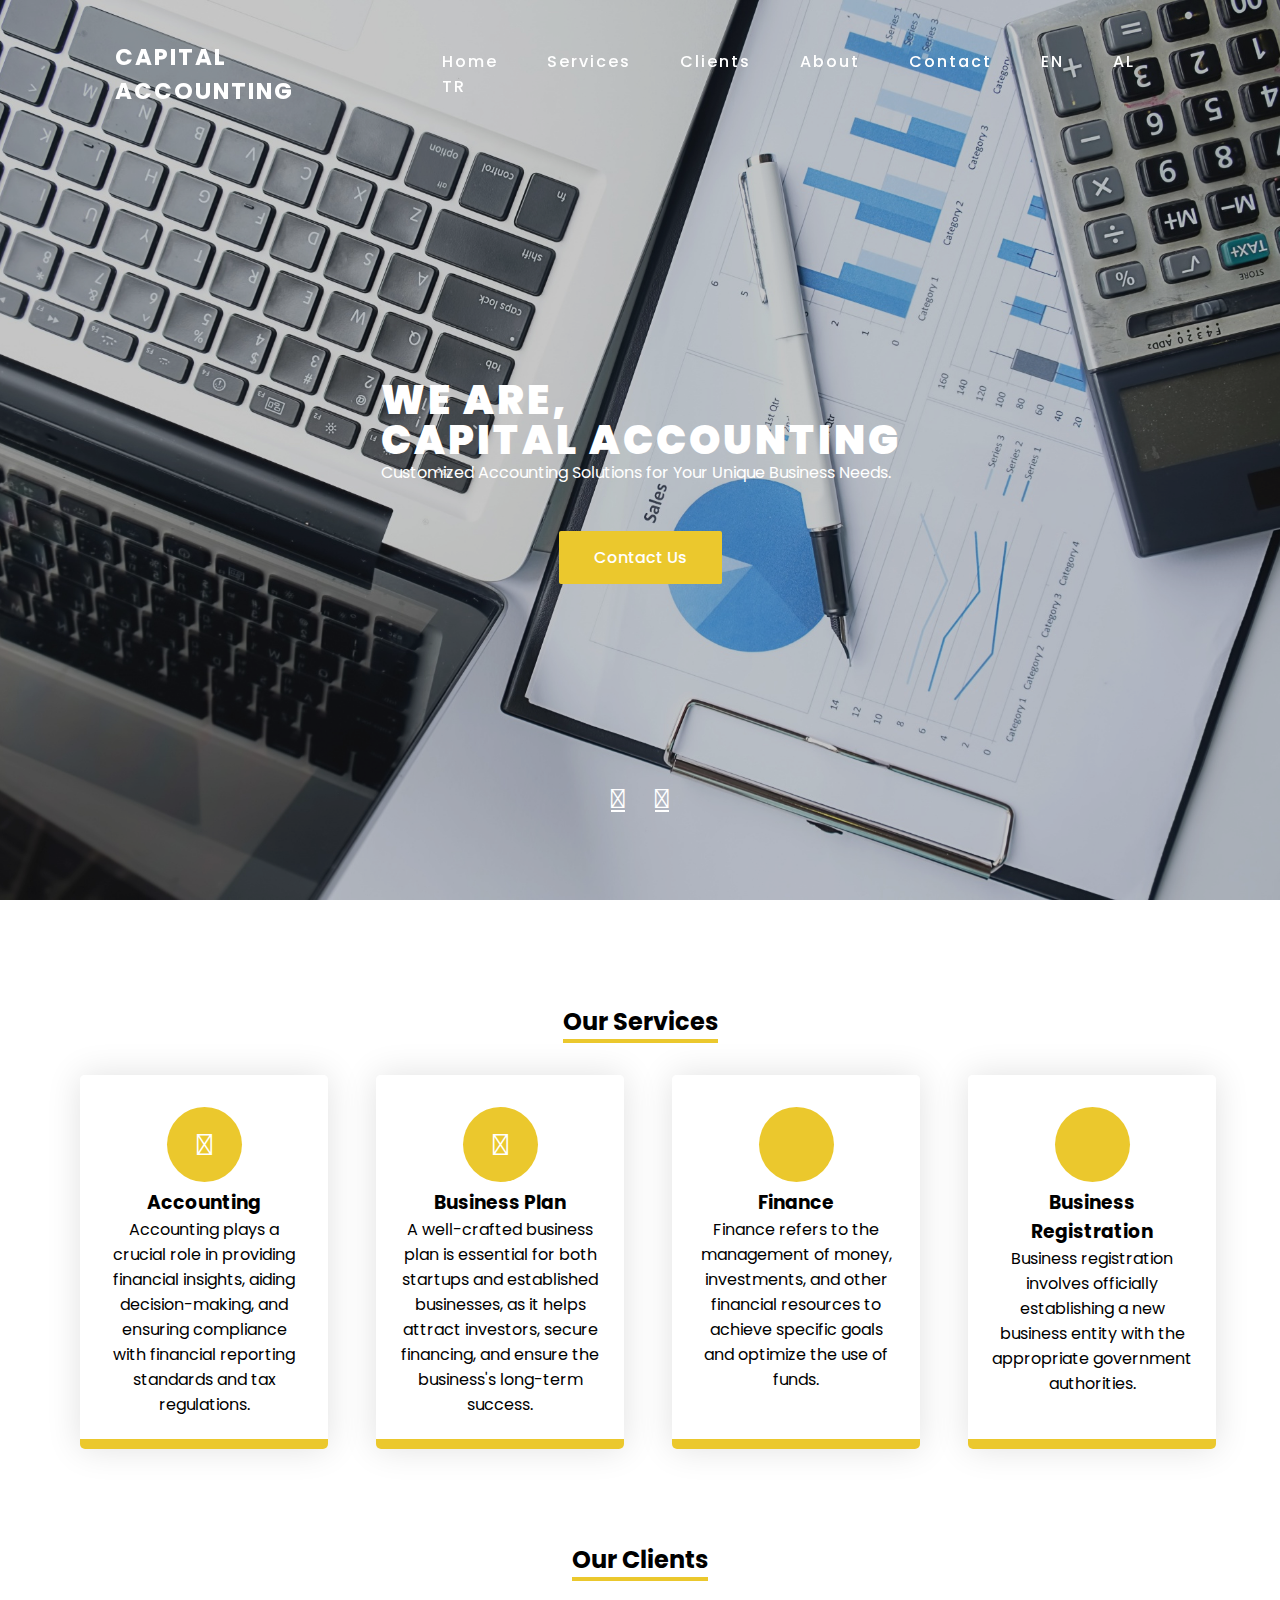
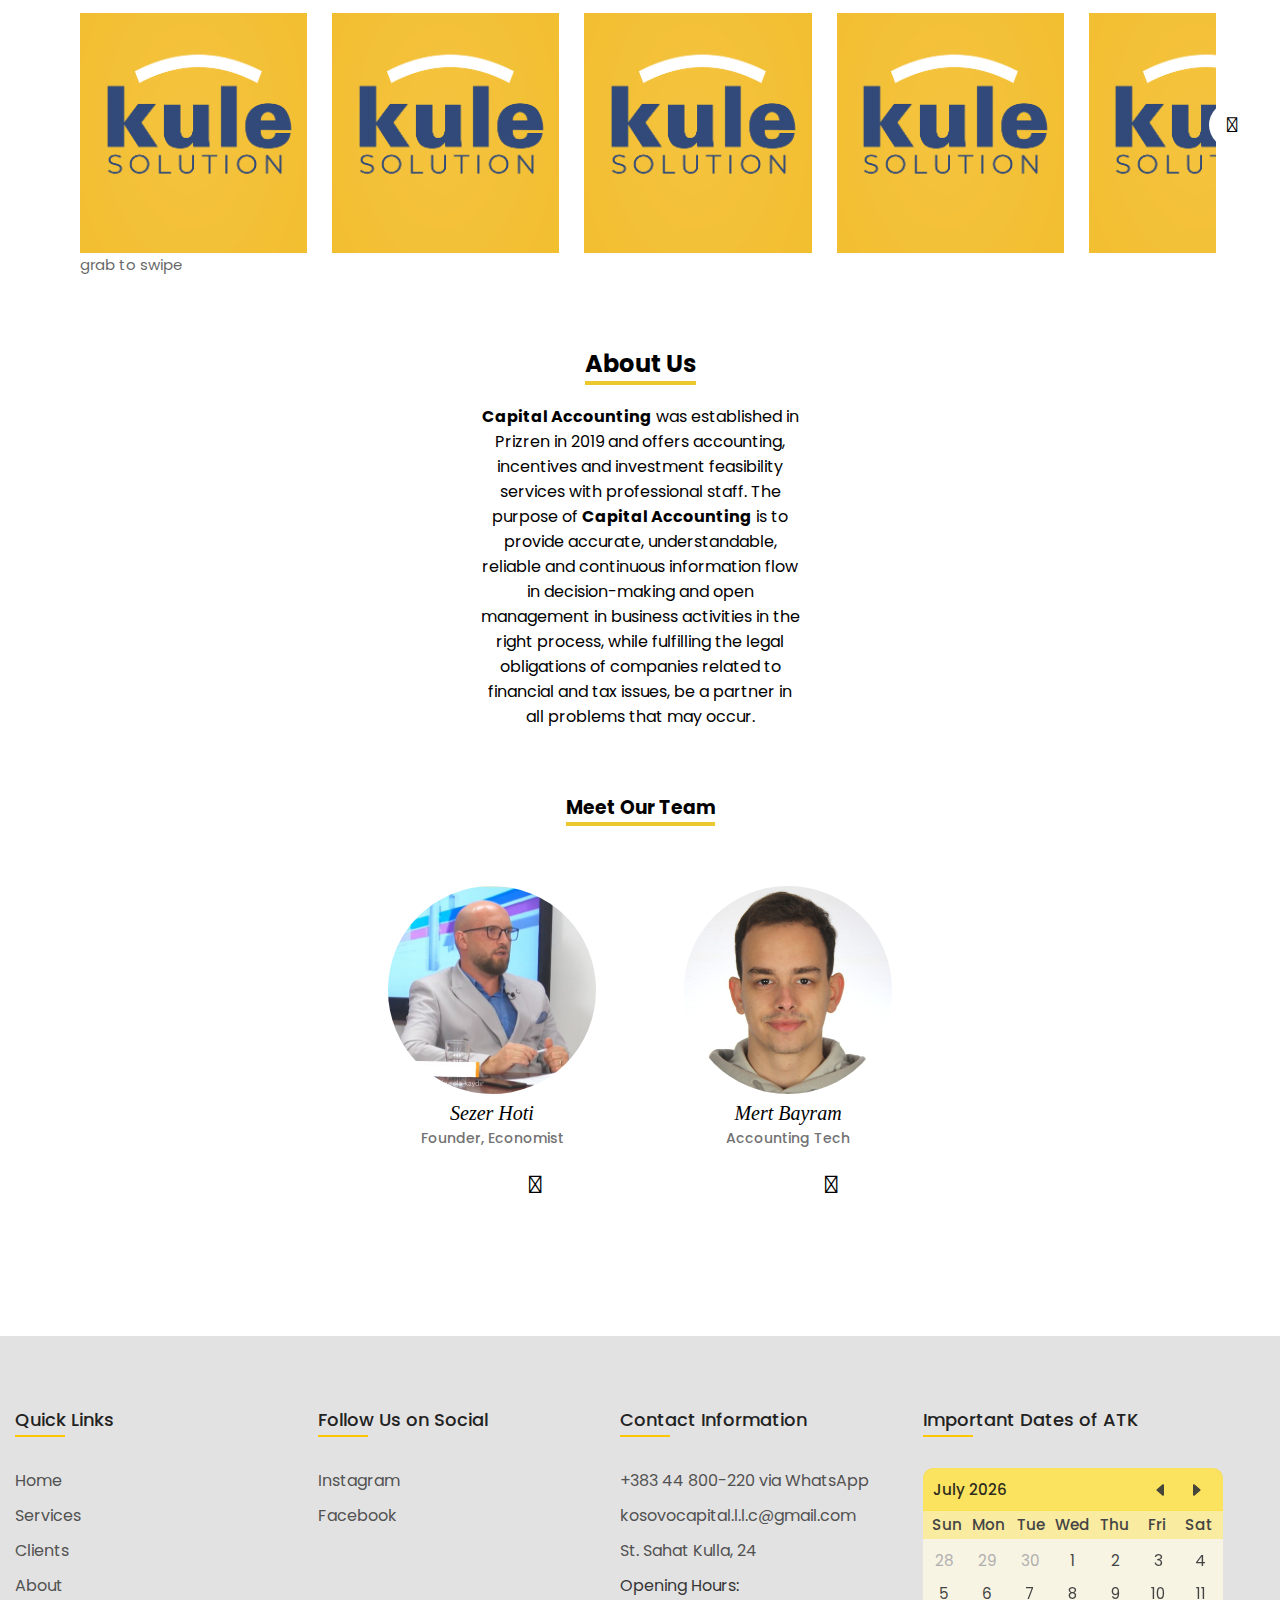
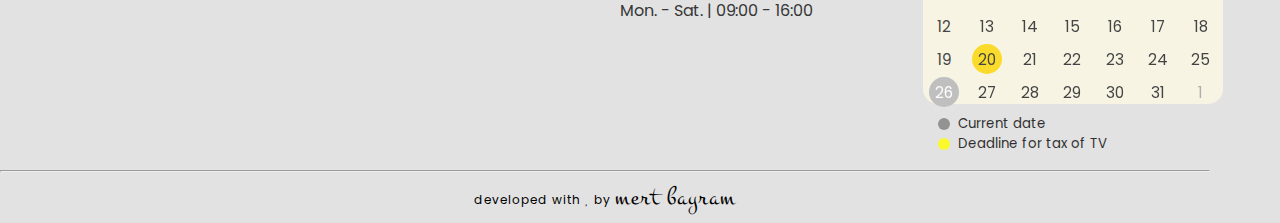
<file: index.html>
<!DOCTYPE html>
<html lang="en">
<head>
    <meta charset="UTF-8">
    <meta http-equiv="X-UA-Compatible" content="IE=edge">
    <meta name="viewport" content="width=, initial-scale=1.0">
    
    <title>Capital Accounting</title>

    <link rel="stylesheet" href="./calendar.css">
    <link rel="stylesheet" href="./style.css">
   <link rel="stylesheet" href="./test.css">

   <link rel="stylesheet" href="https://cdnjs.cloudflare.com/ajax/libs/font-awesome/6.4.2/css/all.min.css" integrity="sha512-z3gLpd7yknf1YoNbCzqRKc4qyor8gaKU1qmn+CShxbuBusANI9QpRohGBreCFkKxLhei6S9CQXFEbbKuqLg0DA==" crossorigin="anonymous" referrerpolicy="no-referrer" />
    
    <link rel="stylesheet" href="https://maxcdn.bootstrapcdn.com/font-awesome/4.5.0/css/font-awesome.min.css">
    <link rel="preconnect" href="https://fonts.googleapis.com">
    <link rel="preconnect" href="https://fonts.gstatic.com" crossorigin>
    <link href="https://fonts.googleapis.com/css2?family=Montez&display=swap" rel="stylesheet">
    <link href="https://fonts.googleapis.com/css?family=Merriweather:400,900,900i" rel="stylesheet">
  </head>

<body>
        <!-- LOADER
        <div class="loader"></div> -->

     <header id="header">
        <a href="#" class="brand">Capital Accounting</a>
        <div class="menu-btn ">
          <div class="navigation">
              <div id="navigationContent" class="navigation-items">
                    <a id="navHome" href="#home">Home</a>
                    <a id="navService" href="#services">Services</a>
                    <a id="navClients" href="#clients">Clients</a>
                    <a id="navAbout" href="#about">About</a>
                    <a id="navContact" href="#contact">Contact</a>
                    <a href="#eng" data-reload onclick="reloadPage()">EN</a>
                    <a href="#al" data-reload onclick="reloadPage()">AL</a>
                    <a href="#tr" data-reload onclick="reloadPage()">TR</a>
                  </div>
            </div>
        </div>
    </header> 

    <!-- HOME -->
     <section id="home">
        <div class="slides">
            <img src="img/1.jpg" alt="Accounting Services" class="img-slide active">
            <img src="img/2.jpg" alt="Accounting Services" class="img-slide">
            <img src="img/3.jpg" alt="Accounting Services" class="img-slide">
        </div>
            <div class="content active">
            <h1 id="heroTitle">We are,<br><h1 id="heroSpan">Capital Accounting</h1></h1>
            <p id="heroText">
                 Customized Accounting Solutions for Your Unique Business Needs.
            </p>
            <a id="heroContact" href="#contact" class="active">Contact Us</a>
        </div>
        <div class="content">
            <h1 id="heroTitle2">Empowering Your Growth <br> <span></span></h1>
            <p id="heroText2">Our Accounting Services, Your Success.</p>
            <a id="heroContact2" href="#contact">Contact Us</a>
        </div>
        <div class="content">
            <h1 id="heroTitle3">Your Vision, Our Expertise<br> <span></span></h1>
            <p id="heroText3">Building a Brighter Financial Future Together. </p>
            <a id="heroContact3" href="#contact">Contact Us</a>
        </div>
        
        <div class="media-icons">
            <a href="https://www.facebook.com/capitalaccountingllc/" target="_blank"><i class="fab fa-facebook-f"></i></a>
            <a href="https://www.instagram.com/capitalaccountingllc/" target="_blank"><i class="fab fa-instagram"></i></a>
        </div>

        <!-- <div class="slider-navigation">
            <div class="nav-btn active"></div>
            <div class="nav-btn"></div>
            <div class="nav-btn"></div>
        </div> -->
    </section> 
<!--     
    <div class="custom-shape-divider-top-1687513253">
        <svg data-name="Layer 1" xmlns="http://www.w3.org/2000/svg" viewBox="0 0 1200 120" preserveAspectRatio="none">
            <path d="M321.39,56.44c58-10.79,114.16-30.13,172-41.86,82.39-16.72,168.19-17.73,250.45-.39C823.78,31,906.67,72,985.66,92.83c70.05,18.48,146.53,26.09,214.34,3V0H0V27.35A600.21,600.21,0,0,0,321.39,56.44Z" class="shape-fill"></path>
        </svg>
    </div> -->



    <!-- SERVICES -->
    <section id="services">
        <div class="row-heading">
            <h2 id="sectionServicesTitle" class="section-heading-divider header-line">Our Services</h2>
        </div>
        <div class="row">
            <div class="column">
                <div class="card">
                    <div class="icon-wrapper">
                        <i class="fas fa-file"></i>
                    </div>
                    <h3 id="servicesTitle1" class="service-title">Accounting</h3>
                    <p id="servicesDescription1">Accounting plays a crucial role in providing financial insights, aiding decision-making, and ensuring compliance with financial reporting standards and tax regulations. 
                    </p>
                </div>
            </div>
            <div class="column">
                <div class="card">
                    <div class="icon-wrapper">
                        <i class="fa-solid fa-briefcase"></i>
                    </div>
                    <h3 id="servicesTitle2" class="service-title">Business Plan</h3>
                    <p id="servicesDescription2">A well-crafted business plan is essential for both startups and established businesses, as it helps attract investors, secure financing, and ensure the business's long-term success.
                    </p>
                </div>
            </div>
            <div class="column">
                <div class="card">
                    <div class="icon-wrapper">
                        <i class="fa-solid fa-chart-simple"></i>
                    </div>
                    <h3 id="servicesTitle3" class="service-title">Finance</h3>
                    <p id="servicesDescription3">Finance refers to the management of money, investments, and other financial resources to achieve specific goals and optimize the use of funds.
                    </p>
                </div>
            </div>
            <div class="column">
                <div class="card">
                    <div class="icon-wrapper">
                        <i class="fas fa-hammer"></i>
                    </div>
                    <h3 id="servicesTitle4" class="service-title">Business Registration</h3>
                    <p id="servicesDescription4">Business registration involves officially establishing a new business entity with the appropriate government authorities. 
                    </p>
                </div>
            </div>
          </div>
      </section>
      
      <!-- CLIENTS -->
      <section id="clients" style="padding-top: 45px;">
          <div class="row-heading">
              <h2 id="sectionClientsTitle" class="section-heading header-line">Our Clients</h2>
          </div>
          <div class="wrapper">
              <i id="left" class="fa-solid fa-angle-left swipe-left"></i>
              <div class="carousel">
                  <img src="img/kulesolution.png" alt="img" draggable="false ">
                  <img src="img/kulesolution.png" alt="img" draggable="false ">
                  <img src="img/kulesolution.png" alt="img" draggable="false ">
                  <img src="img/kulesolution.png" alt="img" draggable="false ">
                  <img src="img/kulesolution.png" alt="img" draggable="false ">
                  <img src="img/kulesolution.png" alt="img" draggable="false ">
                  <img src="img/kulesolution.png" alt="img" draggable="false ">
                  <img src="img/kulesolution.png" alt="img" draggable="false ">
                  <img src="img/kulesolution.png" alt="img" draggable="false ">
                  <img src="img/kulesolution.png" alt="img" draggable="false ">
              </div>
              <p id="grabInfo" class="clients-grab">grab to swipe </p>
              <i id="right" class="fa-solid fa-angle-right swipe-right"></i>
          </div>
      </section>
  
      <!-- ABOUT -->
      <section id="about" style="padding-top: 45px;">
          <div class="row-heading">
              <h2 id="aboutTitle" class="section-heading header-line">About Us</h2>
              <p id="aboutContent" class="about-text"> 
                <span class="about-bold"><b>Capital Accounting</b></span> was established in Prizren in 2019 and offers accounting, incentives and investment feasibility services with professional staff.
                The purpose of <span class="about-bold"><b>Capital Accounting</b> </span>is to provide accurate, understandable, reliable and continuous information flow in decision-making and open management in business activities in the right process, while fulfilling the legal obligations of companies related to financial and tax issues, be a partner in all problems that may occur.
              </p>
    
                <!-- We are dedicated to providing exceptional accounting services to businesses of all sizes. <br> With 5 years of experience in the industry, we have developed a strong reputation for accuracy and reliability. <br> Our team of highly skilled and qualified accountants is committed to helping our clients achieve financial success and peace of mind.</p>
             -->
        <!-- staff! -->
        </div>
        <div class="row-heading">
            <h3 id="meetOurTeamTitle" class="section-heading header-line" style="padding-top: 45px;">Meet Our Team</h3>
        </div>
        <div class="responsive-container-block outer-container">
            <div class="responsive-container-block inner-container">
              <!-- <p class="text-blk section-subhead-text">
                Lorem ipsum dolor sit amet, consectetur adipiscing elit.
              </p> -->
              <div class="responsive-container-block">
                <div class="responsive-cell-block wk-desk-3 wk-ipadp-3 wk-tab-6 wk-mobile-12 team-card-container">
                  <div class="team-card">
                    <div class="img-wrapper">
                      <img class="team-img" src="img/sezer.jpg">
                    </div>
                    <p class="text-blk name">
                      Sezer Hoti
                    </p>
                    <p id="jobA" class="text-blk position">
                      Founder, Economist
                    </p>
                   <div class="social-media-links">
                     <a href="https://www.linkedin.com/in/sezer-hoti-903890a8/" target="_blank"><i class="fab fa-linkedin-in"></i></a>
                     <a href="https://twitter.com/sezerhoti" target="_blank"><i class="fab fa-x-twitter"></i></a>
                     <a href="https://www.facebook.com/sezer.hoti" target="_blank"><i class="fab fa-facebook-f"></i></a>
                    <!-- <a href="#"><img src="img/x-twitter.svg" alt="X" style="width: 22px;"></a> -->
                  </div>
                  </div>
                </div>
                <div class="responsive-cell-block wk-desk-3 wk-ipadp-3 wk-tab-6 wk-mobile-12 team-card-container">
                  <div class="team-card">
                    <div class="img-wrapper">
                      <img class="team-img" src="img/mert.jpg">
                    </div>
                    <p class="text-blk name">
                      Mert Bayram
                    </p>
                    <p id="jobB" class="text-blk position">
                      Accounting Tech
                    </p>
                    <div class="social-media-links">
                      <a href="https://www.linkedin.com/in/mertbrm/" target="_blank"><i class="fab fa-linkedin-in"></i></a>
                      <a href="https://www.twitter.com/mertbrx" target="_blank"><i class="fab fa-x-twitter"></i></a>
                      <a href="https://www.facebook.com/"><i class="fab fa-facebook-f"></i></a>
                   </div>
                  </div>
                </div>
                </div>
                </div>
              </div>
            </div>
          </div>
        
    </section>

    <!-- FOOTER -->
    <div class="footer">
      <div class="footer-container">
          <div class="footer-row">
              <div class="footer-col">
                  <h4 id="quickLinksTitle">Quick Links</h4>
                  <ul>
                      <li><a id="footerHome" href="#home">Home</a></li>
                      <li><a id="footerServices" href="#services">Services</a></li>
                      <li><a id="footerClients" href="#clients">Clients</a></li>
                      <li><a id="footerAbout" href="#about">About</a></li>
                  </ul>
              </div>
              <div class="footer-col">
                  <h4 id="footerFollowUs">Follow Us on Social</h4>
                  <ul>
                    <li><a href="https://www.instagram.com/capitalaccountingllc/" target="_blank">Instagram</a></li>
                    <li><a href="https://www.facebook.com/capitalaccountingllc/" target="_blank">Facebook</a></li>
                  </ul>
              </div>
              <div id="contact" class="footer-col divide-col">
                  <h4 id="footerContactTitle">Contact Information</h4>
                  <ul>
                    <li><!--<i class="fa-solid fa-phone"></i>--><a href="#">+383 44 800-220 via WhatsApp</a></li>
                    <li><!--<i class="fa-solid fa-envelope"></i>--><a href="mailto:kosovocapital.l.l.c@gmail.com">kosovocapital.l.l.c@gmail.com</a></li>
                      <li><!--<i class="fa-solid fa-location-dot"></i>--><a id="footerStreet" href="https://goo.gl/maps/SmVcCUVpWApW2KTNA" target="_blank">St. Sahat Kulla, 24</a></li>
                      <li id="footerHoursTitle" style="color: #363636; font-size: 1rem;">Opening Hours: </li>
                      <li id="footerHours" style="color: #363636; font-size: 1rem;">Mon. - Sat. | 09:00 - 16:00</li>
                      <!-- <li>
                          <div class="social-link">
                              
                              <a href="#"><i class="fab fa-facebook-f"></i></a>
                              <a href="#"><i class="fab fa-instagram"></i></a>
                              <a href="#"><i class="fab fa-twitter"></i></a>
                          </div>
                      </li> -->
                  </ul>
              </div>
              <div class="footer-col divide-col2">
                  <h4 id="atkCalendarTitle">Important Dates of ATK</h4>
                      <div class="calendar-wrapper">
                        <div class="calendar-header">
                          <p class="current-date"></p>
                           <div class="calendar-icons">
                          <span id="calendar-prev">
                            <svg xmlns="http://www.w3.org/2000/svg" width="16" height="16" fill="currentColor" class="bi bi-caret-left-fill" viewBox="0 0 16 16">
                              <path d="m3.86 8.753 5.482 4.796c.646.566 1.658.106 1.658-.753V3.204a1 1 0 0 0-1.659-.753l-5.48 4.796a1 1 0 0 0 0 1.506z"/>
                            </svg> 
                          </span>
                          
                          <span id="calendar-next">
                            <svg xmlns="http://www.w3.org/2000/svg" width="16" height="16" fill="currentColor" class="bi bi-caret-right-fill" viewBox="0 0 16 16">
                              <path d="m12.14 8.753-5.482 4.796c-.646.566-1.658.106-1.658-.753V3.204a1 1 0 0 1 1.659-.753l5.48 4.796a1 1 0 0 1 0 1.506z"/>
                            </svg>
                          </span>
                         </div>
                      </div>
                       
                      <div class="calendar">
                        <ul class="weeks">
                          <li id="calendarSun">Sun</li>
                          <li id="calendarMon">Mon</li>
                          <li id="calendarTue">Tue</li>
                          <li id="calendarWed">Wed</li>
                          <li id="calendarThu">Thu</li>
                          <li id="calendarFri">Fri</li>
                          <li id="calendarSat">Sat</li>
                        </ul>
                        <ul class="days"></ul>
                      </div>
                    </div>
                    <div>
                      <p id="currentDateATK" class="calendar-info">Current date</p>
                      <p id="deadlineTaxATK" class="calendar-info">Deadline for tax of TV</p>
                    </div>
                  </div>
                </div>
                <div class="developer-tag">
                  <hr>
                  <p class="developer-name">developed with <i class="fa-solid fa-heart"></i> by <a class="mertbayram" href="https://www.linkedin.com/in/mertbrm/"> mert bayram</a></p>
                </div>
              </div>
            </div>

    <script src="calendar.js"></script>
    
    <!-- *************** -->
    <script src="main2.js"></script>
    <script src="test.js"></script>
    <script src="language.js"></script>

    <!-- BACK ON TOP -->
    
    
    
    <!-- *********** -->
  </body>
  </html>
  
  
  <!--
       yapilacaklar
          atk kalendari
          

          LOGO CA c birlesecek A ilen

          clients golge
          clients logo arkaplan templatei
          
          en,al,tr

          dark mode

  -->
</file>
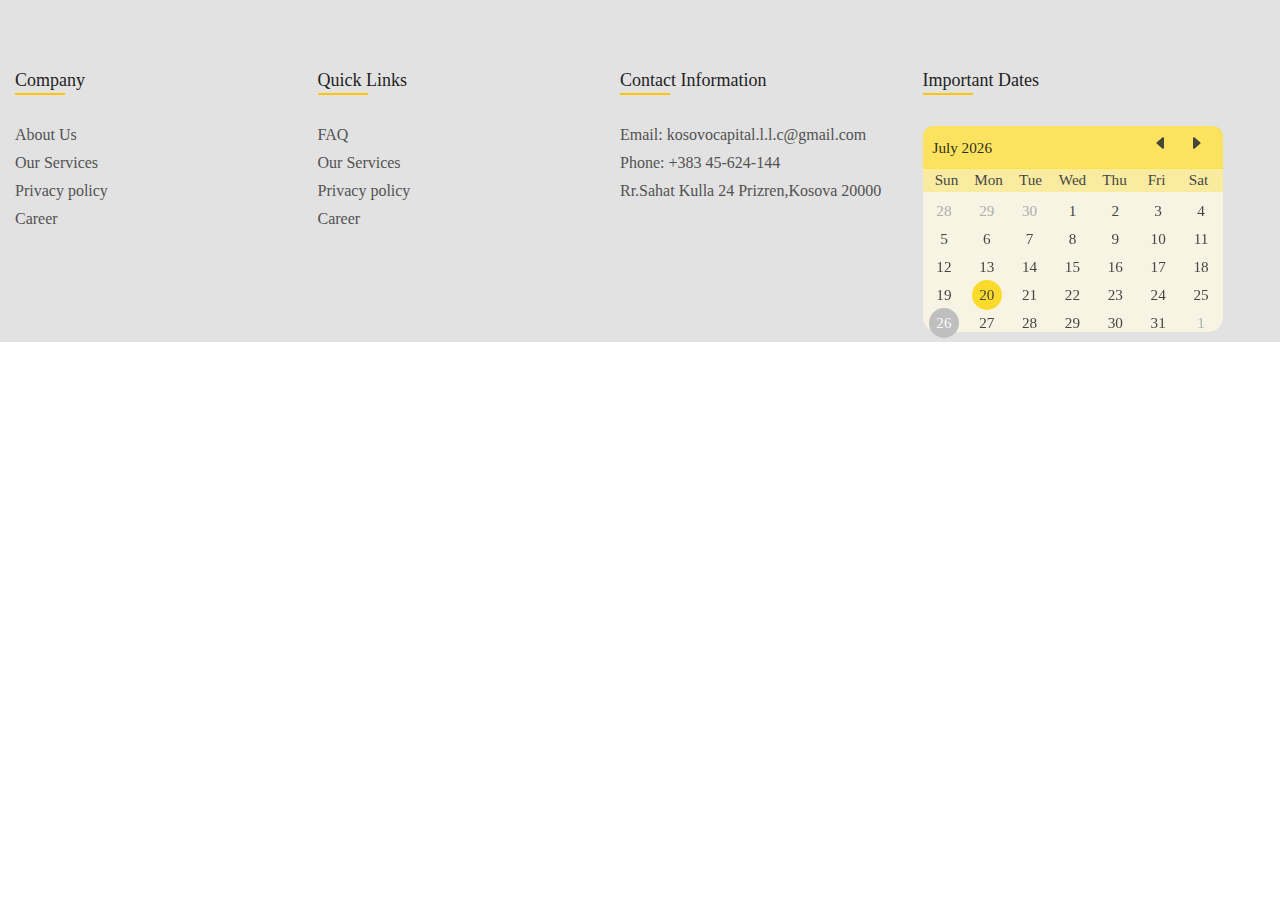
<file: test.html>
<!DOCTYPE html>
<html lang="en">
<head>
    <meta charset="UTF-8">
    <meta name="viewport" content="width=device-width, initial-scale=1.0">
    <title>Document</title>

    <link rel="stylesheet" href="test.css">
    <link rel="stylesheet" href="calendar.css">
    <link rel="stylesheet" href="https://cdnjs.cloudflare.com/ajax/libs/font-awesome/6.4.2/css/all.min.css" integrity="sha512-z3gLpd7yknf1YoNbCzqRKc4qyor8gaKU1qmn+CShxbuBusANI9QpRohGBreCFkKxLhei6S9CQXFEbbKuqLg0DA==" crossorigin="anonymous" referrerpolicy="no-referrer" />
</head>
<body>
    <div class="footer">
        <div class="footer-container">
            <div class="footer-row">
                <div class="footer-col">
                    <h4>Company</h4>
                    <ul>
                        <li><a href="#">About Us</a></li>
                        <li><a href="#">Our Services</a></li>
                        <li><a href="#">Privacy policy</a></li>
                        <li><a href="#">Career</a></li>
                    </ul>
                </div>
                <div class="footer-col">
                    <h4>Quick Links</h4>
                    <ul>
                        <li><a href="#">FAQ</a></li>
                        <li><a href="#">Our Services</a></li>
                        <li><a href="#">Privacy policy</a></li>
                        <li><a href="#">Career</a></li>
                    </ul>
                </div>
                <div class="footer-col">
                    <h4>Contact Information</h4>
                    <ul>
                        <li><a href="#">Email: kosovocapital.l.l.c@gmail.com</a></li>
                        <li><a href="#"> Phone: +383 45-624-144</a></li>
                        <li><a href="#">Rr.Sahat Kulla 24 Prizren,Kosova 20000</a></li>
                        <!-- <li>
                            <div class="social-link">
                                
                                <a href="#"><i class="fab fa-facebook-f"></i></a>
                                <a href="#"><i class="fab fa-instagram"></i></a>
                                <a href="#"><i class="fab fa-twitter"></i></a>
                            </div>
                        </li> -->
                    </ul>
                </div>
                <div class="footer-col">
                    <h4>Important Dates</h4>
                        <div class="calendar-wrapper">
                          <div class="calendar-header">
                            <p class="current-date"></p>
                             <div class="calendar-icons">
                            <span id="calendar-prev">
                              <svg xmlns="http://www.w3.org/2000/svg" width="16" height="16" fill="currentColor" class="bi bi-caret-left-fill" viewBox="0 0 16 16">
                                <path d="m3.86 8.753 5.482 4.796c.646.566 1.658.106 1.658-.753V3.204a1 1 0 0 0-1.659-.753l-5.48 4.796a1 1 0 0 0 0 1.506z"/>
                              </svg> 
                            </span>
                            
                            <span id="calendar-next">
                              <svg xmlns="http://www.w3.org/2000/svg" width="16" height="16" fill="currentColor" class="bi bi-caret-right-fill" viewBox="0 0 16 16">
                                <path d="m12.14 8.753-5.482 4.796c-.646.566-1.658.106-1.658-.753V3.204a1 1 0 0 1 1.659-.753l5.48 4.796a1 1 0 0 1 0 1.506z"/>
                              </svg>
                            </span>
                           </div>
                        </div>
                         
                        <div class="calendar">
                          <ul class="weeks">
                            <li>Sun</li>
                            <li>Mon</li>
                            <li>Tue</li>
                            <li>Wed</li>
                            <li>Thu</li>
                            <li>Fri</li>
                            <li>Sat</li>
                          </ul>
                          <ul class="days"></ul>
                        </div>
                      </div>
                
                </div>
            </div>
        </div>
    </div>

    <script src="calendar.js"></script>
</body>
</html>
</file>
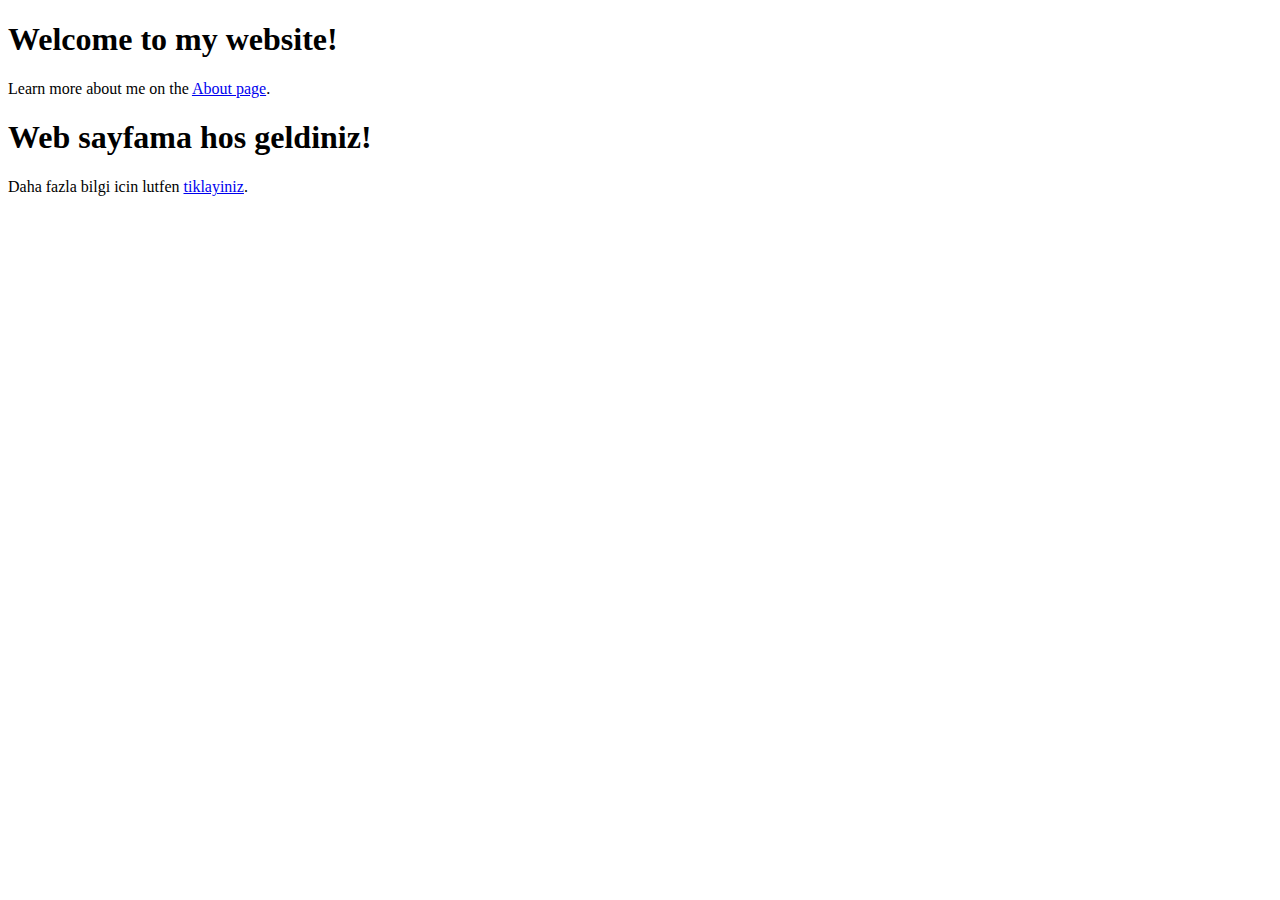
<file: test2.html>
<!DOCTYPE html>
<!-- Coding By CodingNepal - youtube.com/codingnepal -->
<html lang="en" dir="ltr">
  <head>
    <meta charset="utf-8">
    <title>Dynamic Calendar JavaScript | CodingNepal</title>
    <!-- <link rel="stylesheet" href="test.css"> -->
    <meta name="viewport" content="width=device-width, initial-scale=1.0">
    <!-- Google Font Link for Icons -->
    <link rel="stylesheet" href="https://fonts.googleapis.com/css2?family=Material+Symbols+Rounded:opsz,wght,FILL,GRAD@20..48,100..700,0..1,-50..200">
</head>
<body>
    <body>
        <div class="english">
          <h1>Welcome to my website!</h1>
          <p>Learn more about me on the <a href="./about.html">About page</a>.</p>
        </div>
      
        <div class="third-language">
          <h1>Web sayfama hos geldiniz!</h1>
          <p>Daha fazla bilgi icin lutfen <a href="./about.html">tiklayiniz</a>.</p>
        </div>
      </body>

<script src="test.js" defer></script>
</body>
</html>
</file>
<file: calendar.css>
* {
    margin: 0;
    padding: 0;
    -webkit-box-sizing: border-box;
    box-sizing: border-box;
}

.calendar-wrapper {
    width: 300px;
    background: #faf6e4;
    border-radius: 15px;
    -webkit-box-shadow: 5 35px 60px rgba(0, 0, 0, 0.733);
    box-shadow: 5 35px 60px rgba(0, 0, 0, 0.021);
    opacity: 0.9;
    /* position: absolute; */
}

.calendar-wrapper .calendar-header {
    display: -webkit-box;
    display: -ms-flexbox;
    display: flex;
    -webkit-box-align: center;
    -ms-flex-align: center;
    align-items: center;
    padding: 5px 10px;
    -webkit-box-pack: justify;
    -ms-flex-pack: justify;
    justify-content: space-between;
    background: rgba(255, 222, 34, 0.76);
    border-radius: 10px 10px 0 0;
}
.calendar-header .calendar-icons {
    display: -webkit-box;
    display: -ms-flexbox;
    display: flex;
    
}
.calendar-header .calendar-icons span {
    height: 33px;
    width: 33px;
    margin: 0 1px;
    cursor: pointer;
    color: #222222;
    text-align: center;
    font-size: 1.4rem;
    -webkit-user-select: none;
    -moz-user-select: none;
    -ms-user-select: none;
    user-select: none;
    border-radius: 50%;
    transition: all 0.4s ease;
    opacity: 0.9;
}
.calendar-icons span:last-child {
    margin-right: 0px;
}
.calendar-header .calendar-icons span:hover {
    background: #f2f2f2;
}
.calendar-header .current-date {
    font-size: 0.95rem;
    font-weight: 500;
    opacity: 0.9;
}

.calendar ul {
    display: -webkit-box;
    display: -ms-flexbox;
    display: flex;
    -ms-flex-wrap: wrap;
    flex-wrap: wrap;
    list-style: none;
    text-align: center;
}
.calendar .days {
    margin-bottom: 10px;
}
.calendar li {
    color: #333;
    width: calc(100% / 7);
    font-size: 0.95rem;
}

.calendar .weeks {
    background-color: rgba(255, 222, 34, 0.384);
    margin-top: -1px;
    padding: 3px;
}
.calendar .weeks li {
    font-weight: 500;
    font-size: 0.95rem;
    cursor: default;
    
}
.calendar .days li {
    z-index: 1;
    cursor: pointer;
    position: relative;
    margin-top: 10px;
}
.days li.inactive {
    color: #aaa;
}
.days li.active {
    color: #fff;
}
.days li::before {
    position: absolute;
    content: "";
    left: 50%;
    top: 50%;
    height: 30px;
    width: 30px;
    z-index: -1;
    border-radius: 50%;
    -webkit-transform: translate(-50%, -50%);
    -ms-transform: translate(-50%, -50%);
    transform: translate(-50%, -50%);
    transition: all 0.3s;
}

.days li.active::before {
    background: rgb(188, 188, 188);
}

.days li:not(.active):hover::before {
    background: #f0f0f0;
}

.twentieth::before {
    border-radius: 50%;
    background: #fddb18;
}
/* 
.footer-col p {
    font-size: 2rem;
} */

.calendar-info {
    /* top: 18rem; */
    padding-top: 0px;
    font-size: 0.83rem;
    left: 15px;
    opacity: 0.8;
    position: relative; /* Make sure the circle is positioned relative to the paragraph */
    padding-left: 20px; /* Add left padding to make space for the circle */
}

.calendar-info::before {
    content: ""; /* Add content to the pseudo-element (empty in this case) */
    width: 12px; /* Set the width of the circle */
    height: 12px; /* Set the height of the circle */
    border-radius: 50%; /* Make it a circle by setting border-radius to 50% */
    position: absolute; /* Position the circle absolutely within the paragraph */
    left: 0; /* Position it to the left of the paragraph text */
    top: 50%; /* Center it vertically within the paragraph */
    transform: translateY(-50%); /* Adjust vertical position to center */
}

#currentDateATK::before {
    background-color: gray; /* Gray circle for the first paragraph */
}

  #deadlineTaxATK::before {
    background-color: yellow; /* Yellow circle for the second paragraph */
  }

/* .calendar-dot {
    width: 0.8rem;
    height: 0.8rem;
    border-radius: 50%;
    background-color: black;
    display: flex;
} */
</file>
<file: style.css>
/* Poppins */
  @import url('https://fonts.googleapis.com/css2?family=Poppins:wght@200;300;400;500;600;700;800&display=swap');

  @import url(https://db.onlinewebfonts.com/c/16efa2896f117dae2debeb23ab4715dd?family=Didot+eText+W01+Italic);


  
  * {
    margin: 0;
    padding: 0;
    box-sizing: border-box;
    font-family: "Poppins", sans-serif;
    scroll-behavior: smooth;
  }

  body {
    /* align-items: center;
    justify-content: center;
    min-height: 100vh; */
    background-color: #fff;
  }

  /* NAVBAR */

  header {
    position: fixed;
    top: 0;
    left: 0;
    width: 100%;
    display: flex;
    justify-content: space-between;
    align-items: center;
    transition: 0.6s ease;
    padding: 2.5rem 6.25rem;
    z-index: 999999999;
  }

  header .brand {
    position: relative;
    font-weight: 700;
    text-decoration: none;
    text-transform: uppercase;
    transition: 0.6s;
    font-size: 1.438rem;
    color: #ffffff;
  }
  header ul {
    position: relative;
    display: flex;
    justify-content: center;
    align-items: center;
    transition: 0.6s;
  }
  header ul li {
    position: relative;
    list-style-type: none;
    transition: 0.6s;
  }
  header a {
    position: relative;
    margin: 0 0.938rem;
    text-decoration: none;
    letter-spacing: 2px;
    font-weight: 500;
    transition: 0.6s;
    color: #ffffff;
  }
  /* header.nonsticky a {
    color: #fff;
  } */
  header.sticky {
    padding: 0.3rem 6.25rem;
    background-color: #ffffff;
  }
  header.sticky .brand {
    color: #222;
  }
  header.sticky a {
    color: #222;
    letter-spacing: 0;
  }



  /* header {
    z-index: 999999;
    position: absolute;
    width: 100%;
    display: flex;
    justify-content: space-between;
    align-items: center;
    padding: 15px 200px;
    transition: 0.5s ease;
    position: fixed;
} */
  /* header .brand {
    color: #fff;
    font-size: 1.5rem;
    font-weight: 700;
    text-transform: uppercase;
    text-decoration: none;
    transition: all ease 0.2s;
  } */

  header .brand:hover {
    color: #ebc82d;
    transition: all 0.8s ease;
  } 
  
  header .navigation {
    position: relative;
  } 
   header .navigation .navigation-items a {
    position: relative;
    font-size: 1em;
    font-weight: 500;
    text-decoration: none;
    margin-left: 1.875rem;
    transform: 0.3s ease;
  } 
 header .navigation .navigation-items a:before {
    content: '';
    position: absolute;
    width: 0;
    height: 3px;
    bottom: 0;
    left: 0;
    transition: 0.3s ease;
  } 
   header .navigation .navigation-items a:hover:before {
    width: 100%;
    background-color: #ebc82d;
  } 
  
  /* section {
    padding: 100px 200px;
  }  */
  /* .line {
    height: 8px;
    background-color: #ebc82d;
    
  } */
  
  .custom-shape-divider-top-1687513253 {
    position: absolute;
    left: 0;
    width: 100%;
    overflow: hidden;
    line-height: 0;
}

.custom-shape-divider-top-1687513253 svg {
    position: relative;
    display: block;
    width: calc(119% + 1.3px);
    height: 2.3rem;
  }

.custom-shape-divider-top-1687513253 .shape-fill {
  fill: #FFC80B;
}

/* HERO */

#home {
  /* position: relative; */
  min-height: 100vh;
  display: flex;
  justify-content: center;
  flex-direction: column;
  background-color: rgba(255, 208, 0, 0.801);
  position: relative;
}

#home:before {
  z-index: 777;
  content: '';
  position: absolute;
  background-color: rgba(0, 0, 0, 0.212);
  width: 100%;
  height: 100%;
  top: 0;
  left: 0;
}

#home .content {
    margin-left: auto;
    margin-right: auto;
    z-index: 888;
    color: #fff;
    /* width: 100%; */
    margin-top:3.1rem;
    display: none;
    text-align: center;
}

#home .content.active {
    display: block;
}

#home .content h1 {
    text-align: left;
    font-size: 2.5em;
    font-weight: 900;
    text-transform: uppercase;
    letter-spacing: 3px;
    line-height: 2.5rem;
}

h1 #heroSpan {
    font-size: 0.2em;
    font-weight: 400; 
}

#home .content p {
    text-align: left;
    margin-bottom: 3.75rem;
}

#home .content a {
    position: relative;
    background-color: #ebc82d;
    padding: 0.9rem 2.18rem;
    color: #fff;
    font-size: 1em;
    font-weight: 500;
    text-decoration: none;
    border-radius: 3px;
    transition: 0.2s;
  }

#home .content a.active {
    background-color: #ebc82d;
    padding: 15px 35px;
    color: #fff;
    font-size: 1em;
    font-weight: 500;
    text-decoration: none;
    border-radius: 2px;
}

#home .content a:hover {
    background-color: #fff;
    color: #ebc82d;
}
#home .content a.active:hover {
    background-color: #fff;
    color: #ebc82d;
    transition: 0.2s;
}

 #home .media-icons {
    position: absolute;
    z-index: 888;
    display: flex;
    transition: 0.5s ease;
    bottom: 5em;
    justify-content: center;
    align-items: center;
    left: 50%;
    right: 50%;
} 

#home .media-icons a {
    color: #fff;
    font-size: 1.7em;
    transition: 0.3s ease;
    margin: 0px 15px 0px 15px;
    /* margin-left: 20px; */
    /* margin-right: 20px; */
}

/* .home .media-icons a:not(:last-child) {
    margin-bottom: 20px;
} */

#home .media-icons a:hover {
    transform: scale(1.3);
    color: #ebc82d;
}

#home img {
    z-index: 000;
    position: absolute;
    top: 0;
    left: 0;
    width: 100%;
    height: 100%;
    object-fit: cover;
}

.slider-navigation {
    z-index: 888;
    position: relative;
    display: flex;
    justify-content: center;
    align-items: center;
    transform: translateY(200px);
    margin-bottom: 12px;
}

.slider-navigation .nav-btn {
    width: 12px;
    height: 12px;
    background-color: #fff;
    border-radius: 50%;
    cursor: pointer;
    transition: 0.5s ease;
}

.slider-navigation .nav-btn.active {
    background-color: #ebc82d;
}
.slider-navigation .nav-btn:not(:last-child) {
    margin-right: 20px;
}
.slider-navigation .nav-btn:hover {
    transition: scale(1.5);
}

.img-slide {
    position: absolute;
    width: 100%;
    clip-path: circle(0% at 0 50%)
}

.img-slide.active {
    clip-path: circle(150% at 0 50%);
    transition: 2s ease;
    transition-property: clip-path;
}

#slider {
    width: 400px;
    overflow: hidden;
}
ul {
    list-style: none;
    margin: 0;
    padding: 0;
}
li {
    width: 400px;
    /* height: 400px; */
    float: left;
}
/* ***************** */
/* BACK ON TOP */

/* BACK ON TOP */

.cd-top--is-visible {
  visibility: visible;
  opacity: 1;
}

.cd-top--fade-out { 
  opacity: .5;
}

/* *************** */

/* *********** */
/* SERVICES */
section #services{
    margin: 2em 1em 1em 2em;
    height: 100vh;
    width: 100%;
    display: grid;
    place-items: center;
}
section .row-heading {
    text-align: center;
    
}
section .row-heading .section-heading-divider {
    padding-top: 3em;
}  
.header-line {
    border-bottom: #ebc82d solid 4px;
    display: inline-block;
}
.row {
    display: flex;
    flex-wrap: wrap;
}
.column {
    width: 100%;
    padding: 2em 1em 1em 2em;
    text-align: center;
}
.card {
    height: 100%;
    padding: 2em 1.5em;
    background: linear-gradient(#fff 50%,   #ebc82d 50%);
    background-size: 100% 200%;
    background-position: 0 2.8%;
    border-radius: 5px;
    box-shadow: 0 0 35px rgba(0,0,0,0.12);
    cursor:default;
    transition: 0.5s;
}
h3 .service-title {
    font-size: 20px;
    font-weight: 600;
    color: #1f194c;
    margin: 1em 0em;   
}
p .service-description {
    color: #575a7b;
    font-size: 15px;
    line-height: 1.6;
    letter-spacing: 0.03em;
}
.icon-wrapper {
    background-color: #ebc82d;
    position: relative;
    margin: auto;
    margin-bottom: 0.2em;
    font-size: 30px;
    height: 2.5em;
    width: 2.5em;
    color: #fff;
    border-radius: 50%;
    display: grid;
    place-items: center;
    transition: 0.5s;
}
.card:hover {
    background-position: 0 100%;
    text-shadow: 0 0 35px rgba(0,0,0,0.12);
    
}
.card:hover .icon-wrapper {
    background-color: #fff;
    color: #ebc82d;
}
/* .card:hover h3 { */
    /* color: #fff; */
/* } */
/* .card:hover p{ */
    /* color: #f0f0f0; */
/* } */

/* CLIENTS */
section #clients {
    margin: 2em 1em 1em 2em;
} 

.wrapper {
    position: relative;
    padding: 2em 1em 1em 2em;
    width: 100%;
    text-align: center;
    margin-right: auto;
    margin-left: auto;
}

.wrapper i {
    top: 50%;
    background: #fff;
    height: 46px;
    width: 46px;
    font-size: 1.3rem;
    text-align: center;
    line-height: 46px;
    border-radius: 50%;
    cursor: pointer;
    position: absolute;
    transform: translateY(-50%);
}
.wrapper i:first-child {
     left:-1px;
     display: none;
}
.wrapper i:last-child {
     right:-23px;
}
.wrapper .carousel {
    white-space: nowrap;
    font-size: 0;
    overflow: hidden;
    cursor: pointer;
    white-space: nowrap;
    scroll-behavior: smooth;
}
.carousel.dragging {
    cursor: grab;
    scroll-behavior: auto;
}
.carousel.dragging img {
    pointer-events: none;
}
.carousel img{
    height: 240px;
    object-fit: cover;
    width: calc(100% / 5);
    margin-left: 25px;
}
.carousel img:first-child {
    margin-left: 0px; 
}

 #clients .clients-grab {
    font-size: 15px;
    opacity: 0.6;
    float: left;
    vertical-align: center;
} 


/* ABOUT */
section #about {
    margin: 2em 1em 1em 2em;
}
section .about-text {
    margin: 1.2em 0em;
    text-align: center;
}
section .about-bold {
    font-weight: 500;
}
/* STAFF */

.text-blk {
  margin-top: 0px;
  margin-right: 0px;
  margin-bottom: 0px;
  margin-left: 0px;
  line-height: 25px;
}

.responsive-cell-block {
  min-height: 75px;
}

.responsive-container-block {
  min-height: 75px;
  height: fit-content;
  width: 100%;
  display: flex;
  flex-wrap: wrap;
  margin-top: 0px;
  margin-right: auto;
  margin-bottom: 0px;
  margin-left: auto;
  justify-content: center;
}

.outer-container {
  padding-top: 10px;
  padding-bottom: 10px;
}

.inner-container {
  max-width: 1320px;
  flex-direction: column;
  align-items: center;
  margin-top: 50px;
  margin-right: auto;
  margin-bottom: 50px;
  margin-left: auto;
}

.section-head-text {
  margin-top: 0px;
  margin-right: 0px;
  margin-bottom: 5px;
  margin-left: 0px;
  font-size: 35px;
  font-weight: 700;
  line-height: 48px;
  margin: 0 0 10px 0;
}

.section-subhead-text {
  font-size: 25px;
  color: rgb(153, 153, 153);
  line-height: 35px;
  max-width: 470px;
  text-align: center;
  margin-top: 0px;
  margin-right: 0px;
  margin-bottom: 60px;
  margin-left: 0px;
}

.img-wrapper {
  width: 70%;
}
.img-wrapper .team-img {
  border-radius: 50%;
}

.team-card {
  display: flex;
  flex-direction: column;
  align-items: center;
}

.social-media-links {
  width: 100px;
  display: flex;
  color: black;
  justify-content: space-between;
}
.social-media-links a {
  text-decoration: none;
  color: black;
  font-size: 25px;
}

.name {
  font-size: 20px;
  font-family: 'didot-w01', serif;
  font-weight: 400;
  font-style: italic;
}

.position {
  font-size: 14px;
  font-weight: 500;
  color: rgb(114, 114, 114);
  margin-top: 0px;
  margin-right: 0px;
  margin-bottom: 15px;
  margin-left: 0px;
}

.team-img {
  width: 100%;
  height: 100%;
}

.team-card-container {
  width: 280px;
  margin: 0 0 40px 0;
}

@media (max-width: 500px) {
  .outer-container {
    padding: 10px 20px 10px 20px;
  }
  
  .section-head-text {
    text-align: center;
  }
}




*,
*:before,
*:after {
  -moz-box-sizing: border-box;
  -webkit-box-sizing: border-box;
  box-sizing: border-box;
}


.wk-desk-1 {
  width: 8.333333%;
}

.wk-desk-2 {
  width: 16.666667%;
}

.wk-desk-3 {
  width: 25%;
}

.wk-desk-4 {
  width: 33.333333%;
}

.wk-desk-5 {
  width: 41.666667%;
}

.wk-desk-6 {
  width: 50%;
}

.wk-desk-7 {
  width: 58.333333%;
}

.wk-desk-8 {
  width: 66.666667%;
}

.wk-desk-9 {
  width: 75%;
}

.wk-desk-10 {
  width: 83.333333%;
}

.wk-desk-11 {
  width: 91.666667%;
}

.wk-desk-12 {
  width: 100%;
}

@media (max-width: 1024px) {
  .wk-ipadp-1 {
    width: 8.333333%;
  }

  .wk-ipadp-2 {
    width: 16.666667%;
  }

  .wk-ipadp-3 {
    width: 25%;
  }

  .wk-ipadp-4 {
    width: 33.333333%;
  }

  .wk-ipadp-5 {
    width: 41.666667%;
  }

  .wk-ipadp-6 {
    width: 50%;
  }

  .wk-ipadp-7 {
    width: 58.333333%;
  }

  .wk-ipadp-8 {
    width: 66.666667%;
  }

  .wk-ipadp-9 {
    width: 75%;
  }

  .wk-ipadp-10 {
    width: 83.333333%;
  }

  .wk-ipadp-11 {
    width: 91.666667%;
  }

  .wk-ipadp-12 {
    width: 100%;
  }
}

@media (max-width: 768px) {
  .wk-tab-1 {
    width: 8.333333%;
  }

  .wk-tab-2 {
    width: 16.666667%;
  }

  .wk-tab-3 {
    width: 25%;
  }

  .wk-tab-4 {
    width: 33.333333%;
  }

  .wk-tab-5 {
    width: 41.666667%;
  }

  .wk-tab-6 {
    width: 50%;
  }

  .wk-tab-7 {
    width: 58.333333%;
  }

  .wk-tab-8 {
    width: 66.666667%;
  }

  .wk-tab-9 {
    width: 75%;
  }

  .wk-tab-10 {
    width: 83.333333%;
  }

  .wk-tab-11 {
    width: 91.666667%;
  }

  .wk-tab-12 {
    width: 100%;
  }
}

@media (max-width: 500px) {
  .wk-mobile-1 {
    width: 8.333333%;
  }

  .wk-mobile-2 {
    width: 16.666667%;
  }

  .wk-mobile-3 {
    width: 25%;
  }

  .wk-mobile-4 {
    width: 33.333333%;
  }

  .wk-mobile-5 {
    width: 41.666667%;
  }

  .wk-mobile-6 {
    width: 50%;
  }

  .wk-mobile-7 {
    width: 58.333333%;
  }

  .wk-mobile-8 {
    width: 66.666667%;
  }

  .wk-mobile-9 {
    width: 75%;
  }

  .wk-mobile-10 {
    width: 83.333333%;
  }

  .wk-mobile-11 {
    width: 91.666667%;
  }

  .wk-mobile-12 {
    width: 100%;
  }

  .about-text {
    padding: 1em 1em;
  }
}

/* ************************************************************** */
/* FOOTER */
/* developer tag */
.developer-tag {
  position: relative;
  /* top: 7rem; */
  margin-bottom: 0;
  padding-bottom: 0;
  margin-top: 1rem;
  
}

.developer-name {
  padding: 0.5rem;
  text-align: center;
  font-size: 12px;
  font-weight: 400;
  letter-spacing: 1px;
}

.mertbayram {
  text-decoration: none;
  color: black;
  font-weight: 400;
  font-size: 27px;
  font-family: 'Montez';

}
/* ********************************************** */

/* ############## */
@media (max-width: 1040px) {
    header {
        padding: 0.313rem 1.25rem;
        position: fixed;
        background-color: #fff;
        height: 3rem;
    }
    header a.brand {
      color:#222;
      font-size: 1.2rem;
      letter-spacing: 1px;
    }
    section {
        padding: 3.125rem 1.25rem;
    }
    .home .media-icons {
        right: 0.75rem;
    }
    header .navigation {
        display: none;
    }
    header .navigation.active {
        position: fixed;
        width: 100%;
        height: 100%;
        left: 0;
        top: 0rem;
        display: inline-flex;
        justify-content: center;
        align-items: center;
        z-index: -999;
        
      }
    header .navigation .navigation-items a {
        color: #222;
        font-size: 1.5em;
        margin: 1.25rem;
        
      }
    header .navigation .navigation-items a.active {
        color: #222222;
    }
    header .navigation .navigation-items a:before {
        background-color: #222;
        height: 5px;
    }
    header .navigation .navigation-items {
        background-color: #fff;
        width: 100%;
        height: 110vh;
        position: relative;
        bottom: 0px;
        z-index: -9999;
        /* margin-top: 100px; */
        padding: 2.5rem;
        display: flex;
        flex-direction: column;
        place-items: center;
        padding-top: 8rem;
      }
    .menu-btn {
        background: url(img/menu.png) no-repeat;
        background-size: 30px;
        background-position: center;
        width: 2.5rem;
        height: 2.5rem;
        cursor: pointer;
    }
    .menu-btn.active {
        background: url(img/close.png) no-repeat;
        background-size: 1.5rem;
        background-position: center;
    }

    .home .content h1 {
        font-size: 2.5rem;
    }
}

/* CALENDAR */


/* ******** */

@media screen and (max-width: 900px) {
    .carousel img{
        width: calc(100% / 3);
    }
}
@media screen and (max-width: 550px) {
    .carousel img {
        width: 100%;
    }
    .column {
        display: wrap;
    }
}

@media screen and (min-width: 768px) {
    section {
        padding: 4em 2em;
        
    }
    .column {
        flex: 0 50%;
        max-width: 50%;
        
    }
}

@media screen and (min-width: 992px) {
    section {
        padding: 2em 3em;
    }
    .column {
        flex: 0 0 25%;
        max-width: 25%;

    }
}



/* FOOTER BUG */
@media screen and (max-width: 640px)
{
    body, html{
        width: 100vw;
        overflow-x: hidden;
    }
    
    header.sticky {
      padding: 5px 20px;
    }

    
    a.brand {
      font-size: 1.33rem;
    }
    #home .content h1,p {
      padding-left: 1rem;
    }

    #home .content h1 {
      font-size: 1.7rem;
      line-height: 33px;
    }
    #home .content span {
      letter-spacing: 1px;
      line-height: 0px;
    }
    #home .content p {
      margin-top: 0.7rem;
      margin-bottom: 2rem;
    }
    #home .content a {
      position: absolute;
      bottom: 16rem;
      -webkit-transform: translateX(-50%);
      transform: translateX(-50%);
      font-size: 1rem;  
      padding: 12px 32px;
    }
    #home .content a.active {
      font-size: 1rem;
      padding: 12px 32px;
    }
}
/* *********** */

/* Extra small devices (phones, 600px and down) */
@media only screen and (max-width: 600px) {

  .footer .footer-container .footer-row {
    display: flex;
    flex-direction: column-reverse;
    align-items: center;

    }

  .footer .footer-container .footer-row .divide-col2 {
    display: block;
    }
  
  .footer .footer-container .footer-row .h4 {
    text-align: center;
    }
    .footer-col h4::before {
    text-align: center;
    }
  
    .calendar-wrapper {
      width: 250px;
      position: relative;
      right: 10px;
  }
}



/* Small devices (portrait tablets and large phones, 600px and up) */
@media only screen and (min-width: 600px) {

}



/* Medium Devices (768px and up) */
@media only screen and (min-width: 768px) {
  #about .row-heading .about-text {
    padding-left: 5rem;
    padding-right: 5rem;
  }
}

/* Large devices (laptops/desktops, 992px and up) */
/* @media only screen and (min-width: 992px) {...} */

/* Extra large devices (large laptops and desktops, 1200px and up) */
@media only screen and (min-width: 1200px) {
  #about .row-heading .about-text {
    padding-left: 27rem;
    padding-right: 27rem;
  }
}
</file>
<file: test.css>
.footer-container {
    max-width: 1370px;
    margin: auto;
}

.footer {
    background-color: #e2e2e2;
    padding: 70px 70px 0px 0px;
}

.footer-row {
    display: flex;
    flex-wrap: wrap;
}

.footer-col {
    width: 25%;
    padding: 0 15px;
}

.footer-col h4 {
    font-size: 18px;
    color: #222222;
    margin-bottom: 35px;
    font-weight: 500;
    position: relative;
}

.footer-col h4::before {
    content: '';
    position: absolute;
    left: 0;
    bottom: -4px;
    background: #ffc500;
    height: 2px;
    box-sizing: border-box;
    width: 50px;
}

.footer-col ul {
    list-style: none;
}

.footer-col ul li a {
    font-size: 16px;
    text-decoration: none;
    color: #525252;
    display: inline-block;
    transition: all 0.3s ease;
    margin-bottom: 10px;
}
.footer-col ul li i {
    padding-right: 8px;
    font-size: 20px;
    color: #818181;
}

.footer-col ul li a:hover {
    color: #161616;
}

.footer-col .social-link a {
    display: inline-block;
    height: 40px;
    width: 40px;
    background: rgba(185, 185, 185, 0.158);
    margin: 0 10px 10 0px;
    text-align: center;
    line-height: 40px;
    border-radius: 50%;
    color: #dbdbdb;
    transition: all 0.5s ease;
}


@media(max-width:567px) {
    .footer-col {
        width: 100%;
        }
    /* .footer {
        background-color: black;
    } */
}

@media(max-width:768px) {
    .footer-col {
        width: 100%;
        margin-bottom: 30px;
    }
}
</file>
